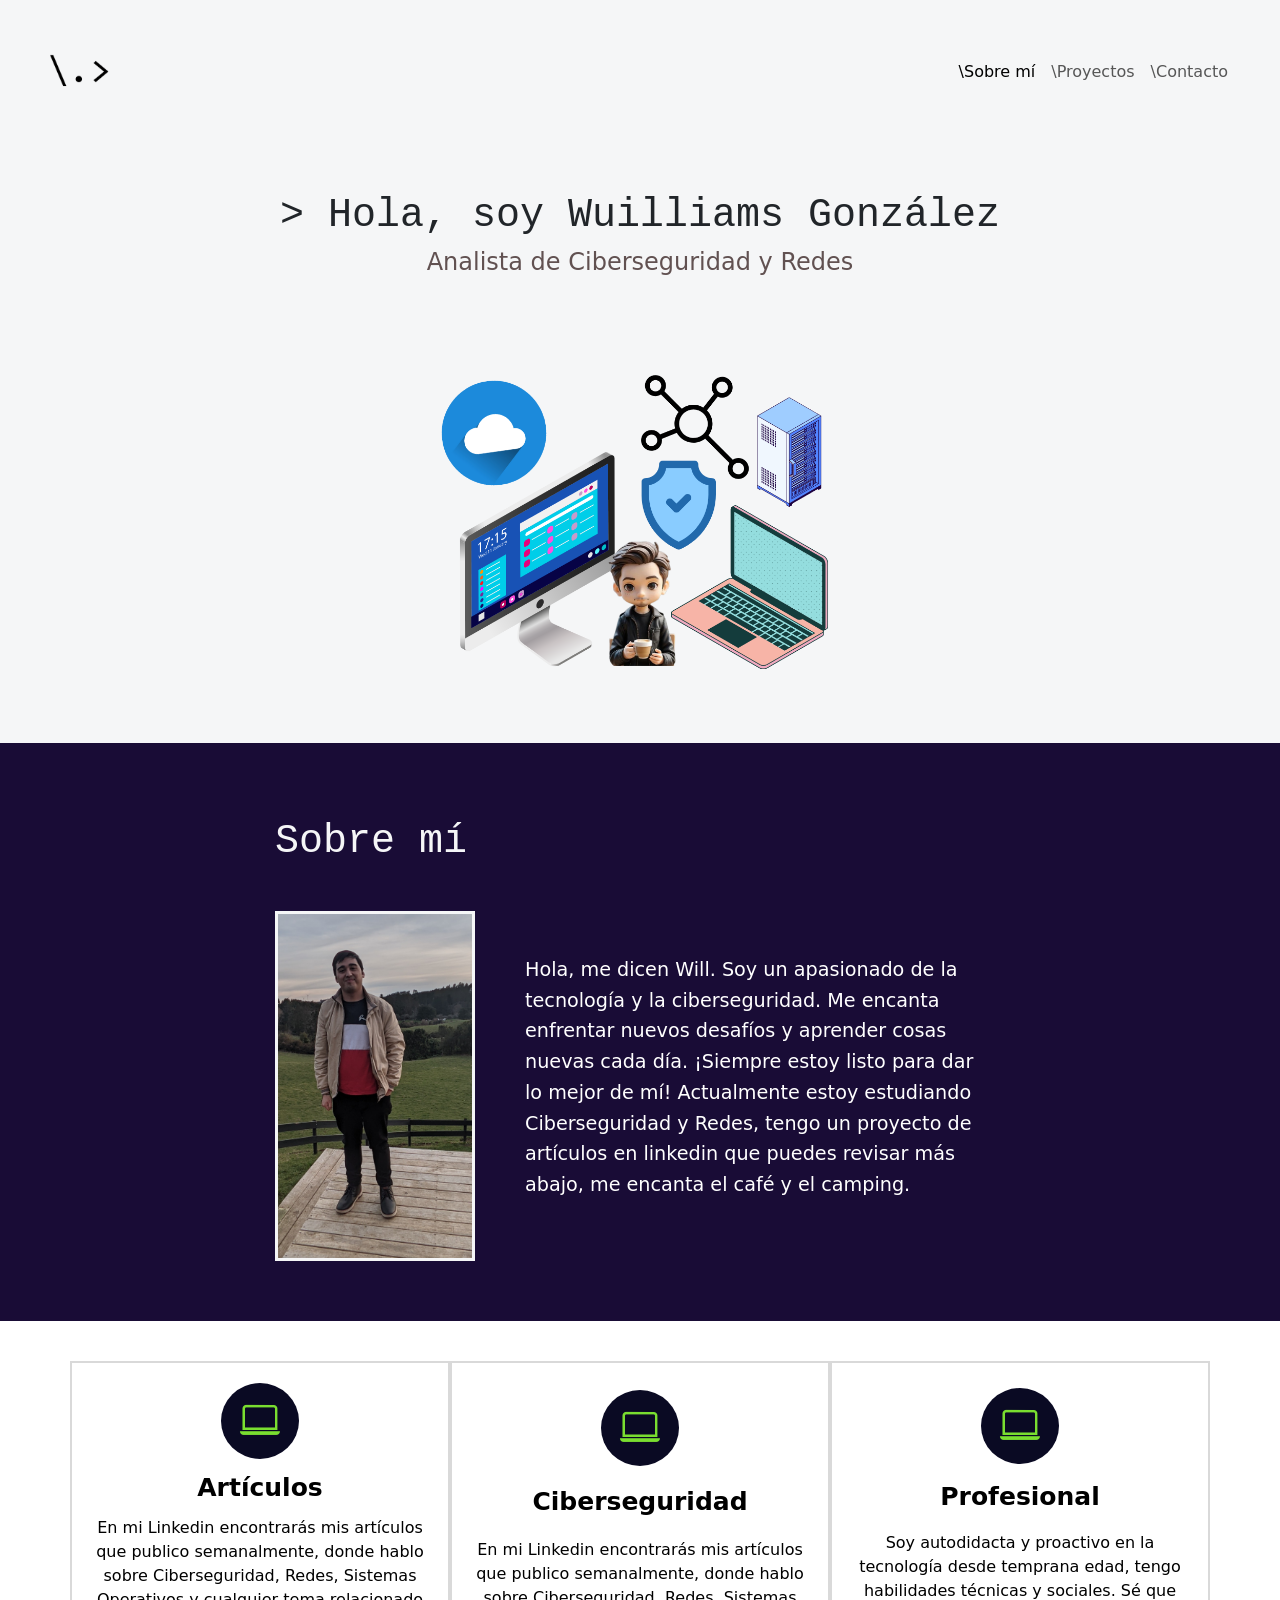
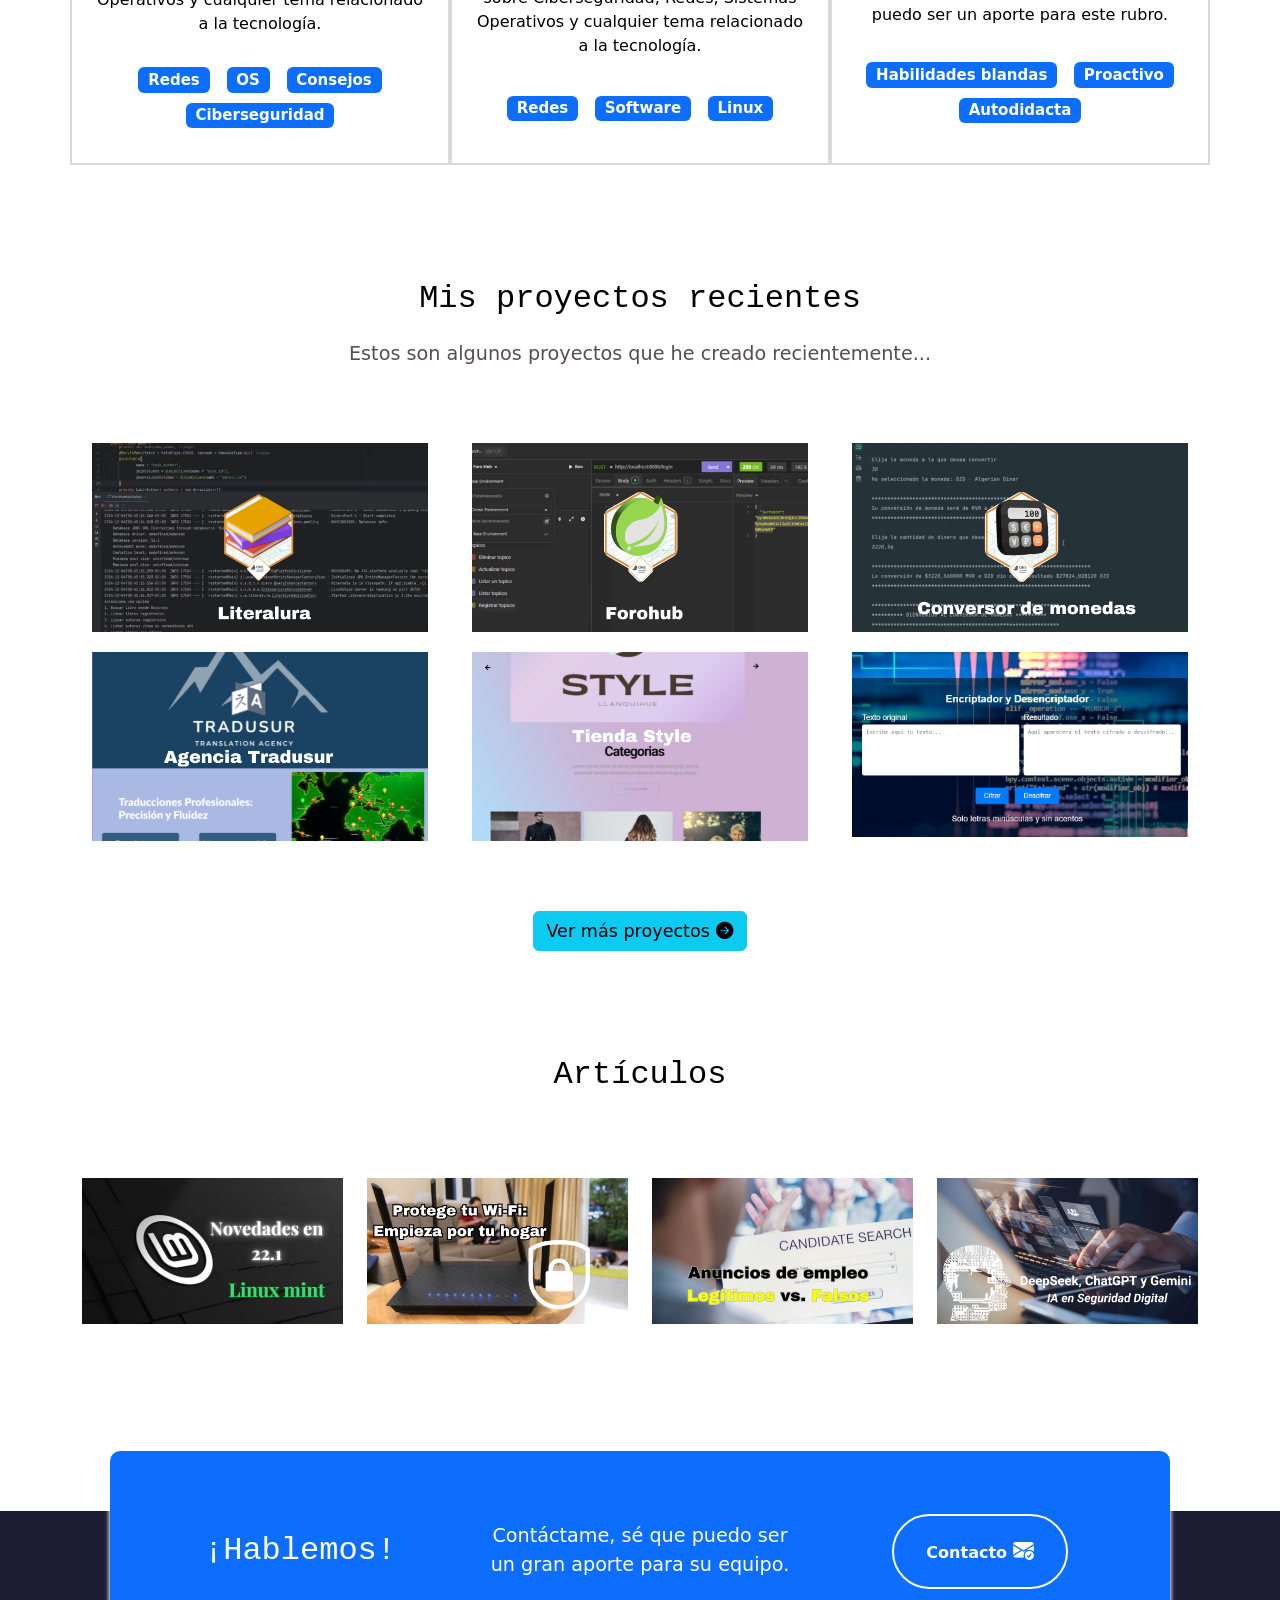
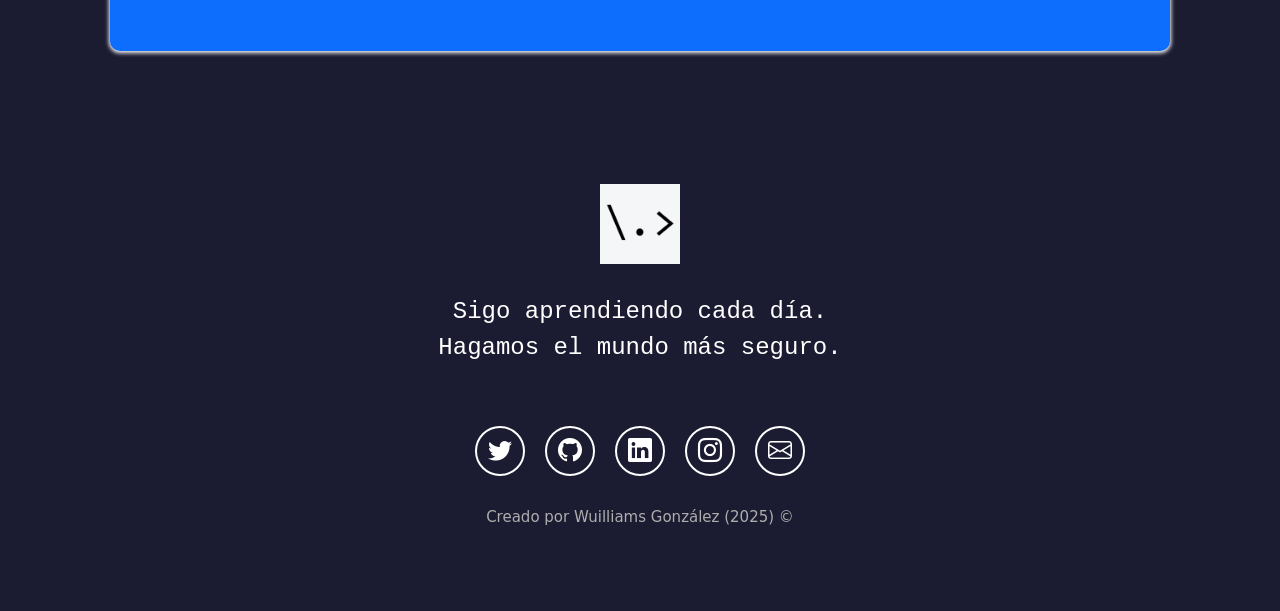
<file: index.html>
<!DOCTYPE html>
<html lang="es">
  <head>
    <!-- Metadatos -->
    <meta charset="utf-8">
    <meta name="author" content="Wuilliams González">
    <meta name="description" content="Portafolio de Wuilliams González">
    <meta name="keywords" content="HTML, CSS, JavaScript, React">
    <meta name="viewport" content="width=device-width, initial-scale=1">
    <!-- Titulo -->
    <title>Wuilliams González | Analista de ciberseguridad</title>
    <!-- Favicon -->
    <link rel="icon" type="image/x-icon" href="imagenes/48.png">
    <!-- Bootstrap -->
    <link href="https://cdn.jsdelivr.net/npm/bootstrap@5.2.2/dist/css/bootstrap.min.css" rel="stylesheet" integrity="sha384-Zenh87qX5JnK2Jl0vWa8Ck2rdkQ2Bzep5IDxbcnCeuOxjzrPF/et3URy9Bv1WTRi" crossorigin="anonymous">
    <!-- Iconos de Bootstrap -->
    <link rel="stylesheet" href="https://cdn.jsdelivr.net/npm/bootstrap-icons@1.9.1/font/bootstrap-icons.css">
    

    <!-- CSS -->
    <link href="style.css" rel="stylesheet">
    <link rel="stylesheet" href="https://cdnjs.cloudflare.com/ajax/libs/font-awesome/6.7.2/css/all.min.css" integrity="sha512-Evv84Mr4kqVGRNSgIGL/F/aIDqQb7xQ2vcrdIwxfjThSH8CSR7PBEakCr51Ck+w+/U6swU2Im1vVX0SVk9ABhg==" crossorigin="anonymous" referrerpolicy="no-referrer" />
    <!-- Google Fonts -->
    <link rel="preconnect" href="https://fonts.googleapis.com">
    <link rel="preconnect" href="https://fonts.gstatic.com" crossorigin>
    <link href="https://fonts.googleapis.com/css2?family=Quicksand:wght@500&family=Rubik+Dirt&family=Share+Tech+Mono&display=swap" rel="stylesheet">
  <!-- Botón de Volver al principio -->
    <script src="script.js"></script>
      <button id="scroll-top-button" class="btn btn-info" style="display:none; position: fixed; bottom: 20px; right: 20px; z-index: 1000;">
        <i class="bi bi-arrow-up-circle"></i>
      </button>
  </head>
  <body>
    <!-- Barra de navegacion -->
    <nav class="navbar navbar-expand-md navbar-light">
      <div class="container-fluid">
        <button class="navbar-toggler" type="button" data-bs-toggle="collapse" data-bs-target="#navbar-toggler" aria-controls="navbarTogglerDemo01" aria-expanded="false" aria-label="Toggle navigation">
          <span class="navbar-toggler-icon"></span>
        </button>
        <div class="collapse navbar-collapse" id="navbar-toggler">
          <a class="navbar-brand" href="#">
            <img src="imagenes/96.png" width="70" alt="Logo de la página web">
          </a>
          <ul class="navbar-nav d-flex justify-content-center align-items-center">
            <li class="nav-item">
              <a class="nav-link active" aria-current="page" href="#sobre-mi">\Sobre mí</a>
            </li>
            <li class="nav-item">
              <a class="nav-link" href="#proyectos">\Proyectos</a>
            </li>

            <li class="nav-item">
              <a class="nav-link" href="#contacto">\Contacto</a>
            </li>
          </ul>
        </div>
      </div>
    </nav>

    <!-- Seccion Hero -->
    <section class="hero align-items-stretch">
      <div class="hero-principal d-flex flex-column justify-content-center align-items-center">
        
        <h1>> Hola, soy Wuilliams González</h1>
        <h2>Analista de Ciberseguridad y Redes</h2>
      </div>
      <div class="hero-inferior">
        <img class="hero-inferior-imagen img-fluid" src="imagenes/heroinferior.png" width="410" alt="Monitor, laptop y logos de HTML, CSS, JavaScript y React.">
      </div>
    </section>

    <!-- Sobre mi -->
<!-- Sobre mí -->
    <section id="sobre-mi" class="sobre-mi seccion-oscura">
      <div class="contenedor">
        <h2 class="seccion-titulo">Sobre mí</h2>
        <div class="contenido">
          <img class="about-imagen" src="imagenes/heroabout.jpg" alt="Imagen de conóceme">
          <div class="contenedor-texto">
            <p class="seccion-texto">
              Hola, me dicen Will. Soy un apasionado de la tecnología y la ciberseguridad. Me encanta enfrentar nuevos desafíos y aprender cosas nuevas cada día. ¡Siempre estoy listo para dar lo mejor de mí!
              Actualmente estoy estudiando Ciberseguridad y Redes, tengo un proyecto de artículos en linkedin que puedes revisar más abajo, me encanta el café y el camping.
            </p>
        </div>
      </div>
    </section>

    <!-- Experiencia -->
    <section class="experiencia seccion-clara">
      <div class="container text-center">
        <div class="row">
          <!-- Desarrollo Web -->
          <div class="columna col-12 col-md-4">
            <i class="bi bi-laptop"></i>
            <p class="experiencia-titulo">Artículos</p>
            <p>En mi Linkedin encontrarás mis artículos que publico semanalmente, donde hablo sobre Ciberseguridad, Redes, Sistemas Operativos y cualquier tema relacionado a la tecnología. </p>
            <div class="badges-contenedor">
              <span class="badge text-bg-primary">Redes</span>
              <span class="badge text-bg-primary">OS</span>
              <span class="badge text-bg-primary">Consejos</span>
              <span class="badge text-bg-primary">Ciberseguridad</span>
            </div>
          </div>
          <!-- Articulos -->
          <div class="columna col-12 col-md-4">
            <i class="bi bi-laptop"></i>
            <p class="experiencia-titulo">Ciberseguridad</p>
            <p>En mi Linkedin encontrarás mis artículos que publico semanalmente, donde hablo sobre Ciberseguridad, Redes, Sistemas Operativos y cualquier tema relacionado a la tecnología. </p>
            <div class="badges-contenedor">
              <span class="badge text-bg-primary">Redes</span>
              <span class="badge text-bg-primary">Software</span>
              <span class="badge text-bg-primary">Linux</span>
            </div>
          </div>
          <!-- Estudiante -->
          <div class="columna col-12 col-md-4">
            <i class="bi bi-laptop"></i>
            <p class="experiencia-titulo">Profesional</p>
            <p>Soy autodidacta y proactivo en la tecnología desde temprana edad, tengo habilidades técnicas y sociales. Sé que puedo ser un aporte para este rubro. </p>
            <div class="badges-contenedor">
              <span class="badge text-bg-primary">Habilidades blandas</span>
              <span class="badge text-bg-primary">Proactivo</span>
              <span class="badge text-bg-primary">Autodidacta</span>
            </div>
          </div>
        </div>
      </div>
    </section>

    <!-- Proyectos -->
    <section id="proyectos" class="proyectos-recientes seccion-clara d-flex flex-column">
      <h2 class="seccion-titulo texto-negro">Mis proyectos recientes</h2>
      <h3 class="seccion-descripcion">Estos son algunos proyectos que he creado recientemente...</h3>
      <!-- Galeria de Proyectos -->
      <div class="container text-center proyectos-contenedor">
        <div class="row">
          <!-- Proyecto 1 -->
          <div class="col-12 col-md-6 col-lg-4">
            <div class="proyecto">
              <img src="imagenes/literalura1.png" alt="Proyecto 1">
              <div class="overlay">
                <p>Literalura</p>
                <div class="iconos-contenedor">
                  <a href="https://github.com/WuilliamsGonzalez/Challenge-Literalura" target="_blank" rel="noopener noreferrer">
                    <i class="bi bi-github"></i>
                  </a>
                </div>
              </div>
            </div>
          </div>
          <!-- Proyecto 2 -->
          <div class="col-12 col-md-6 col-lg-4">
            <div class="proyecto">
              <img src="imagenes/forohub1.png" alt="Proyecto 1">
              <div class="overlay">
                <p>Forohub</p>
                <div class="iconos-contenedor">
                  <a href="https://github.com/WuilliamsGonzalez/Challenge-Forohub" target="_blank" rel="noopener noreferrer">
                    <i class="bi bi-github"></i>
                  </a>
                </div>
              </div>
            </div>
          </div>
          <!-- Proyecto 3 -->
          <div class="col-12 col-md-6 col-lg-4">
            <div class="proyecto">
              <img src="imagenes/conversor1.png" alt="Proyecto 1">
              <div class="overlay">
                <p>Conversor de Monedas</p>
                <div class="iconos-contenedor">
                  <a href="https://github.com/WuilliamsGonzalez/Challenge-Convertidor-de-monedas" target="_blank" rel="noopener noreferrer">
                    <i class="bi bi-github"></i>
                  </a>
                </div>
              </div>
            </div>
          </div>
          <!-- Proyecto 4 -->
          <div class="col-12 col-md-6 col-lg-4">
            <div class="proyecto">
              <img src="imagenes/tradusur.png" alt="Proyecto 1">
              <div class="overlay">
                <p>Agencia Tradusur</p>
                <div class="iconos-contenedor">
                  <a href="https://github.com/" target="_blank" rel="noopener noreferrer">
                    <i class="bi bi-github"></i>
                  </a>
                </div>
              </div>
            </div>
          </div>
          <!-- Proyecto 5 -->
          <div class="col-12 col-md-6 col-lg-4">
            <div class="proyecto">
              <img src="imagenes/style.png" alt="Proyecto 1">
              <div class="overlay">
                <p>Tienda Style</p>
                <div class="iconos-contenedor">
                  <a href="https://github.com/" target="_blank" rel="noopener noreferrer">
                    <i class="bi bi-github"></i>
                  </a>
                </div>
              </div>
            </div>
          </div>
          <!-- Proyecto 6 -->
          <div class="col-12 col-md-6 col-lg-4">
            <div class="proyecto">
              <img src="imagenes/encriptador.png" alt="Proyecto 1">
              <div class="overlay">
                <p>Proyecto 6</p>
                <div class="iconos-contenedor">
                  <a href="https://challenge-encriptador-neon.vercel.app" target="_blank" rel="noopener noreferrer">
                    <i class="bi bi-laptop"></i>
                </div>
              </div>
            </div>
          </div>
        </div>
      </div>
      <a href="https://github.com/WuilliamsGonzalez" target="_blank" rel="noopener noreferrer">
        <button type="button" class="btn btn-info">
          Ver más proyectos
          <i class="bi bi-arrow-right-circle-fill"></i>
        </button>
      </a>
    </section>

<!-- Artículos -->
<section class="articulos justify-content-start">
  <h2 class="seccion-titulo texto-negro">Artículos</h2>
  <div class="container text-center proyectos-contenedor">
    <div class="row">
      <!-- Artículo 1 -->
      <div class="col-12 col-md-6 col-lg-3">
        <div class="proyecto">
          <img src="imagenes/articulo1.png" alt="Artículo 1" class="img-fluid">
          <div class="overlay">
            <p>Linux Mint</p>
            <div class="iconos-contenedor">
              <a href="https://www.linkedin.com/pulse/linux-mint-alternativa-windows-11-wuilliams-gonz%C3%A1lez-he-him-ntfqe/?trackingId=pYBYxAgXQ%2F2Q6v40tg0f2Q%3D%3D" target="_blank" rel="noopener noreferrer">
                <i class="bi bi-linkedin"></i>
              </a>
            </div>
          </div>
        </div>
      </div>
      <!-- Artículo 2 -->
      <div class="col-12 col-md-6 col-lg-3">
        <div class="proyecto">
          <img src="imagenes/articulo2.png" alt="Artículo 2" class="img-fluid">
          <div class="overlay">
            <p>Protege tu Wi-fi</p>
            <div class="iconos-contenedor">
              <a href="https://www.linkedin.com/pulse/wifi-seguro-en-casa-10-pasos-para-blindar-tu-red-gonz%25C3%25A1lez-he-him-phite" target="_blank" rel="noopener noreferrer">
                <i class="bi bi-linkedin"></i>
              </a>
            </div>
          </div>
        </div>
      </div>
      <!-- Artículo 3 -->
      <div class="col-12 col-md-6 col-lg-3">
        <div class="proyecto">
          <img src="imagenes/articulo3.png" alt="Artículo 3" class="img-fluid">
          <div class="overlay">
            <p>Anuncios Fraudulentos</p>
            <div class="iconos-contenedor">
              <a href="https://www.linkedin.com/pulse/leg%C3%ADtimos-o-falsos-c%C3%B3mo-identificarlos-y-evitar-gonz%C3%A1lez-he-him-imx4e/?trackingId=DdeVEo1uSsCCEasBDdXsaw%3D%3D" target="_blank" rel="noopener noreferrer">
                <i class="bi bi-linkedin"></i>
              </a>
            </div>
          </div>
        </div>
      </div>
      <!-- Artículo 4 -->
      <div class="col-12 col-md-6 col-lg-3">
        <div class="proyecto">
          <img src="imagenes/articulo4.png" alt="Artículo 4" class="img-fluid">
          <div class="overlay">
            <p>Artículo 4</p>
            <div class="iconos-contenedor">
              <a href="https://www.linkedin.com/pulse/la-inteligencia-artificial-en-ciberseguridad-y-retos-gonz%25C3%25A1lez-he-him-t6jaf/" target="_blank" rel="noopener noreferrer">
                <i class="bi bi-linkedin"></i>
              </a>
            </div>
          </div>
        </div>
      </div>
    </div>
  </div>
</section>

    <!-- Contacto -->
    <section id="contacto" class="contacto seccion-oscura">
      <div class="container">
        <div class="container text-center rectangulo d-flex justify-content-evenly">
          <div class="row">
            <div class="col-12 col-md-4 seccion-titulo">
              ¡Hablemos!
            </div>
            <div class="col-12 col-md-4 descripcion">
              Contáctame, sé que puedo ser un gran aporte para su equipo.
            </div>
            <div class="col-12 col-md-4">
              <a href="mailto: wuilliams.work@outlook.com">
                <button type="button">  
                  Contacto
                  <i class="bi bi-envelope-check-fill"></i>
                </button>
              </a>
            </div>
          </div>
        </div>
      </div>
    </section>
    
    <!-- Pie de pagina (footer) -->
    <footer class="seccion-oscura d-flex flex-column align-items-center justify-content-center"> 
      <img class="footer-logo" src="imagenes/96.png" alt="Logo del portafolio">
      <p class="footer-texto text-center">Sigo aprendiendo cada día.<br>Hagamos el mundo más seguro.</p>
      <div class="iconos-redes-sociales d-flex flex-wrap align-items-center justify-content-center">
        <a href="https://x.com/Coffeeadict25" target="_blank" rel="noopener noreferrer">
          <i class="bi bi-twitter"></i>
        </a>
        <a href="https://github.com/WuilliamsGonzalez" target="_blank" rel="noopener noreferrer">
          <i class="bi bi-github"></i>
        </a>
        <a href="https://www.linkedin.com/in/wuilliams-gonz%C3%A1lez-53050b160/" target="_blank" rel="noopener noreferrer">
          <i class="bi bi-linkedin"></i>
        </a>
        <a href="https://www.instagram.com/photo_noc/" target="_blank" rel="noopener noreferrer">
          <i class="bi bi-instagram"></i>
        </a>
        <a href="mailto: wuilliams.work@outlook.com" target="_blank" rel="noopener noreferrer">
          <i class="bi bi-envelope"></i>
        </a>
      </div>
      <div class="derechos-de-autor">Creado por Wuilliams González (2025) &#169;</div>
    </footer>

    <script src="https://cdn.jsdelivr.net/npm/bootstrap@5.2.2/dist/js/bootstrap.bundle.min.js" integrity="sha384-OERcA2EqjJCMA+/3y+gxIOqMEjwtxJY7qPCqsdltbNJuaOe923+mo//f6V8Qbsw3" crossorigin="anonymous"></script>
  </body>
</html>
</file>
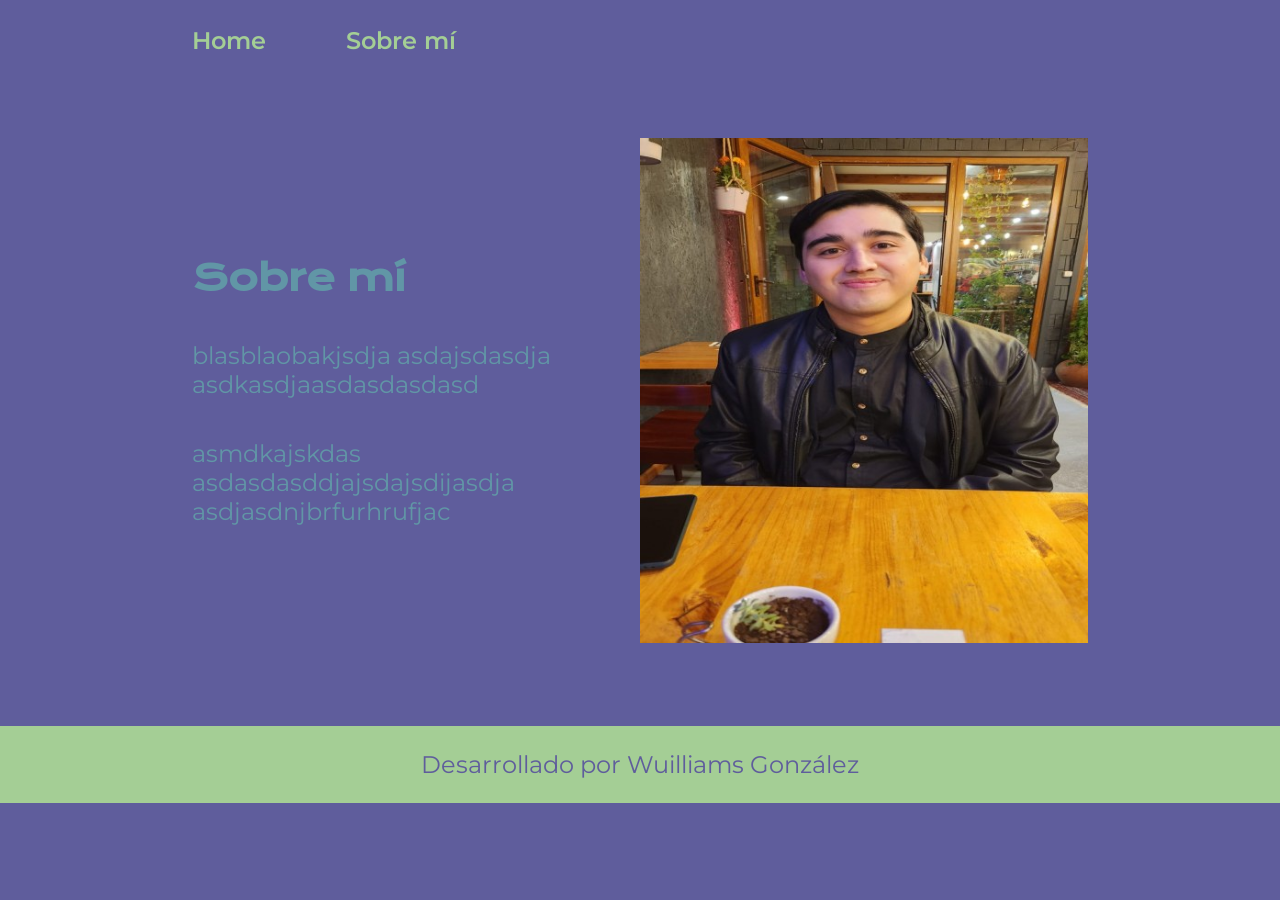
<file: about.html>
<!DOCTYPE html>
<html lang="es-cl">
<head>
    <meta charset="UTF-8">
    <meta name="viewport" content="width=device-width, initial-scale=1.0">
    <title>Sobre mí</title>
    <link rel = "stylesheet" href ="./styles/style.css">
    </head>
    <body>
        <header class="header">
            <nav class = "header__menu">
                <a class ="header__menu__link" href="index.html"> Home</a>
                <a class = "header__menu__link" href="about.html">Sobre mí</a>  
            </nav>

        </header>

        <main class ="presentacion">

            <section class ="presentacion__contenido">
                <h1 class = "presentacion__contenido__titulo">Sobre mí</h1>
                <p class = "presentacion__contenido__texto"> blasblaobakjsdja
                asdajsdasdja
            asdkasdjaasdasdasdasd</p>
                <p class = "presentacion__contenido__texto">
                    asmdkajskdas
                    asdasdasddjajsdajsdijasdja
                    asdjasdnjbrfurhrufjac
                </p>    
            </section>
        <img class ="presentacion__imagen" src ="./assets/wuilliam.jpg" alt = "Imagen de Wuilliams">
        </main>
        <footer class = "footer">
                <p>Desarrollado por Wuilliams González
        
                </p>
        </footer>
    </body>
</html>
</file>
<file: style.css>
/* Barra de navegacion */

.navbar {
  padding: 2rem;
  background-color: #f5f6f7;
}

.navbar-collapse {
  align-items: center;
  justify-content: space-between;  
}

/* Estilos generales */

section {
  display: flex;
  flex-direction: column;
  align-items: center;
  justify-content: center;
}

h1 {
  font-size: 2.5rem;
  font-family: 'Roboto Mono', monospace;
}
section {
  scroll-margin-top: 80px; /* Ajusta según la altura del header */
}

.seccion-oscura {
  color: white;
  background-color: #1b1b32;
}

.seccion-clara {
  color: black;
  background-color: white;
}

.seccion-titulo {
  font-size: 2rem;
  padding: 15px 0;
  font-family: 'Roboto Mono', monospace;
}

.seccion-descripcion {
  font-size: 1.2rem;
  color: #584e4e;
}

.seccion-texto {
  font-size: 1.2rem;
}

.btn-info {
  font-size: 1.1rem;
  margin: 20px;
}

.texto-negro {
  color: black;
}

.texto-blanco {
  color: white;
}

/* Seccion Hero */

.hero {
  background-color: #f5f6f7;
  min-height: 350px;
  text-align: center;
}

.hero-principal {
  padding: 3rem;
}

.hero-imagen-desarrollador {
  width: 200px;
  height: 200px;
  margin: 20px;
  object-fit: cover; /* Esto asegura que la imagen cubra el área sin distorsionarse */
  border-radius: 0 !important; /* Si quieres que sea un cuadrado perfecto, asegúrate de que no tenga bordes redondeados */
} 

.hero-principal h2 {
  font-size: 1.5rem;
  color: #615151;
}

/* Sobre mi */
/* Estilos para la sección "Sobre mí" */
.sobre-mi {
  padding: 60px 20px; /* Más espacio interno */
  background-color: #190c36; /* Fondo oscuro */
  color: #ffffff; /* Texto blanco */
  text-align: left; /* Centrar el contenido */
}

.sobre-mi .contenedor {
  max-width: 800px; /* Ancho máximo del contenedor */
  margin: 0 auto; /* Centrar el contenedor */
}

.sobre-mi .seccion-titulo {
  font-size: 2.5rem; /* Tamaño del título */
  margin-bottom: 30px; /* Espaciado inferior */
  color: #f5f6f7; /* Color verde estilo terminal */
}

.sobre-mi .contenido {
  display: flex; /* Usar Flexbox para alinear la imagen y el texto */
  align-items: center; /* Centrar verticalmente */
  gap: 30px; /* Espacio entre la imagen y el texto */
  justify-content: center; /* Centrar todo el contenido */
}

.sobre-mi .about-imagen {
  width: 200px; /* Ajusta el tamaño de la imagen */
  height: 350px; /* Ajusta el tamaño de la imagen */
  border-radius: 0%; /* Sin bordes redondeados */
  object-fit: cover; /* Ajusta la imagen sin distorsionarla */
  border: 3px solid #f5f6f7; /* Borde verde */
}

.sobre-mi .seccion-texto {
  font-size: 1.2rem; /* Tamaño del texto */
  line-height: 1.6; /* Espaciado entre líneas */
  text-align: left; /* Alinear el texto a la izquierda */
  max-width: 500px; /* Ancho máximo del texto */
  flex: 1; /* Hace que el texto ocupe el mismo espacio que la imagen */
  padding: 20px; /* Espaciado alrededor del texto */
}

/* Responsividad para móviles */
@media (max-width: 768px) {
  .sobre-mi .contenido {
    flex-direction: column; /* Apila la imagen y el texto en móviles */
    text-align: center; /* Centra el texto */
  }

  .sobre-mi .about-imagen {
    width: 150px;
    height: 150px;
  }

  .sobre-mi .seccion-texto {
    text-align: center; /* Centra el texto en móviles */
  }
}


/* Responsividad para móviles */
@media (max-width: 768px) {
  .sobre-mi .contenido {
    flex-direction: column; /* Apila la imagen y el texto en móviles */
    text-align: center; /* Centra el texto */
  }

  .sobre-mi .about-imagen {
    width: 150px;
    height: 150px;
  }

  .sobre-mi .seccion-texto {
    text-align: center; /* Centra el texto en móviles */
  }
}
.iconos-contenedor{
  display: flex;
  justify-content: center;
  gap: 20px;
}
/* Experiencia */

.experiencia {
  padding: 40px 40px 60px 40px;
}

.experiencia .columna {
  padding: 20px;
  border: 2px solid #8080804d;
  display: flex;
  flex-direction: column;
  align-items: center;
  justify-content: space-evenly;
  transition: all 0.2s ease-in;
}

.experiencia .columna:hover {
  color: white;
  background-color: #1b1b32;
}

.experiencia i {
  font-size: 2.5rem;
  color: #7ade30;
  background-color: #0a0a23;
  padding: 8px 19px;
  border-radius: 50%;
}

.experiencia-titulo {
  font-size: 25px;
  font-weight: bold;
  margin: 10px 0;
}

.badges-contenedor {
  font-size: 20px;
  font-weight: bold;
  margin: 10px 0;
}

.badge {
  margin: 5px;
}

/* Proyectos */

.proyectos-recientes {
  padding: 40px;
}

.proyectos-recientes img {
  height: 100%;
  width: 100%;
  padding: 10px;
  border-radius: 10px;
  display: block;
  transition: all 0.2s ease;
}

.proyectos-contenedor {
  padding-top: 60px;
  margin-bottom: 40px;
}

.overlay {
  transition: all 0.2s ease;
  opacity: 0;
  position: absolute;
  top: 50%;
  left: 50%;
  transform: translate(-50%, -50%);
  text-align: center;
}

.overlay p {
  font-size: 25px;
  font-weight: bold;
  margin-bottom: 0;
}

.proyecto {
  position: relative;
}

.proyecto:hover img {
  opacity: 0.2;
}

.proyecto:hover .overlay {
  opacity: 1;
}

.overlay .iconos-contenedor {
  display: flex;
}

.overlay i {
  color: black;
  font-size: 60px;
  margin: 10px;
}

/* Articulos */

.articulos {
  min-height: 500px;
  padding: 30px;
}

.articulos .card {
  width: 80%;
  max-width: 600px;
  margin: 20px;
}

.articulos .card-header {
  font-weight: bold;
}



/* Contacto */

.contacto .container {
  max-width: 1100px;
  min-height: 200px;
  padding: 20px;
}

.contacto .rectangulo {
  margin-top: -5rem;
  background-color: rgb(13, 110, 253);
  border-radius: 10px;
  box-shadow: 0px 1px 4px 1px white;
}

.contacto .row {
  width: 100%;
  display: flex;
  align-items: center;
}

.contacto .descripcion {
  color: white;
  font-size: 1.2rem;
}

.contacto button {
  color: white;
  font-weight: bold;
  background-color: transparent;
  border: 2px solid white;
  padding: 1.25em 2em;
  margin: 10px;
  border-radius: 100px;
  transition: all 0.2s ease-in-out;
}

.contacto button:hover {
  background-color: white;
  color: black;
}

.contacto button i {
  color: white;
  font-size: 1.3rem;
  transition: all 0.2s ease-in-out;
}

.contacto button:hover i {
  color: black;
}

/* Pie de pagina (footer) */

footer {
  min-height: 500px;
}

.footer-logo {
  height: 80px;
  width: 80px;
  margin: 10px;
}

.footer-texto {
  font-size: 1.5rem;
  padding: 20px;
  margin-bottom: 30px;
  font-family: 'Roboto Mono', monospace;
}

.iconos-redes-sociales a {
  width: 50px;
  height: 50px;
  display: flex;
  align-items: center;
  justify-content: center;
  padding: 2px;
  margin: 10px;
  border: 2px solid white;
  border-radius: 50%;
  transition: all 0.2s ease-in;
}

.iconos-redes-sociales i {
  color: white;
  font-size: 1.5rem;
  transition: all 0.2s ease-in;
}

.iconos-redes-sociales a:hover {
  background-color: white;
  border: 2px solid rgb(13, 110, 253);
}

.iconos-redes-sociales a:hover i {
  color: black;
}

.derechos-de-autor {
  font-size: 15px;
  color: #aeaeae;
  padding: 20px;
}

/* Adaptable (Responsivo) */

@media screen and (max-width: 400px) {
  .overlay p {
    font-size: 18px;
  }

  .overlay i {
    font-size: 40px;
  }
}

@media screen and (max-width: 767px) {
  .navbar-brand {
    display: none;
  }
}

@media screen and (max-width: 800px) {
  .testimonio-imagen {
    height: 120px;
    width: 120px;
  }

  .testimonio-texto {
    font-size: 18px;
  }
}

@media screen and (min-width: 700px) {
  .hero-inferior-imagen {
    max-width: 600px;
  }
}
</file>
<file: styles/style.css>
@import url('https://fonts.googleapis.com/css2?family=Krona+One&family=Montserrat:ital,wght@0,100..900;1,100..900&display=swap');

:root{
    --color-primario: #5F5D9C;
    --color-secundario: #6196A6;
    --color-terciario: #A4CE95;
    --color-hover: #272727;

    --fuente-montserrat: 'Montserrat', sans serif;
    --fuente-krona:'Krona One', sans serif;
}

* {
    padding: 0;
    margin: 0;
}

body {
    background-color: var(--color-primario);
    color: var(--color-secundario);
    box-sizing: border-box;
}

.header{
    padding: 2% 0% 0% 15%;
}

.header__menu{
    display: flex;
    gap: 80px;
}
.header__menu__link{
    font-family: var(--fuente-montserrat);
    font-size: 1.5rem;
    font-weight: 600;
    color: var(--color-terciario);
    text-decoration: none;
}
.presentacion {
    display: flex;
    align-items: center;
    padding: 6.5% 15%;
    justify-content: space-between;
    gap: 82px;
}

.presentacion__contenido{
    width: 50%;
    display: flex;
    flex-direction: column;
    gap: 40px;
    
}
.presentacion__contenido__titulo{
    font-size: 2.25rem;
    font-family: var(--fuente-krona);
}

.titulo-destaque{
    color: var(--color-terciario);
}
.presentacion__contenido__texto{
    font-family: var(--fuente-montserrat);
    font-size: 1.5rem;
}

.presentacion__enlaces{
    display: flex;
    justify-content: space-between;
    flex-direction: column;
    align-items: center;
    gap: 32px;
}
.presentacion__enlaces__subtitulo{
    font-family: var(--fuente-krona);
    font-size: 1.5rem;
    font-weight: 400;
    background-color: #22d4fd;
    color:#F6F6F6;

}

.presentacion__enlaces__link{
    width: 50%;
    text-align: center;
    padding: 21.5px 0;
    border-radius: 8px;
    font-family: var(--fuente-montserrat);
    font-size: 1.5rem;
    font-weight 600;
    text-decoration: none;
    color: var(--color-secundario);
    border: 2px solid var(--color-terciario);
    display: flex;
    justify-content: center;
    gap: 10px;
}


.presentacion__enlaces__link:hover{
    background-color: var();

}

.presentacion__imagen{
    width: 50%;
}
.footer{
    background-color: var(--color-terciario);
    padding: 24px;
    color: var(--color-primario);
    text-align: center;
    font-family: var(--fuente-montserrat);
    font-size: 1.5rem;
    font-weight: 400;

}

@media (max-width: 1200px ){

    .header{
        padding: 10%;
    }

    .header__menu{
        justify-content: center;
    }

    .presentacion{
        flex-direction: column;
        padding: 5%;
    }
    .presentacion__contenido{
        width: auto;
    }
}
</file>
